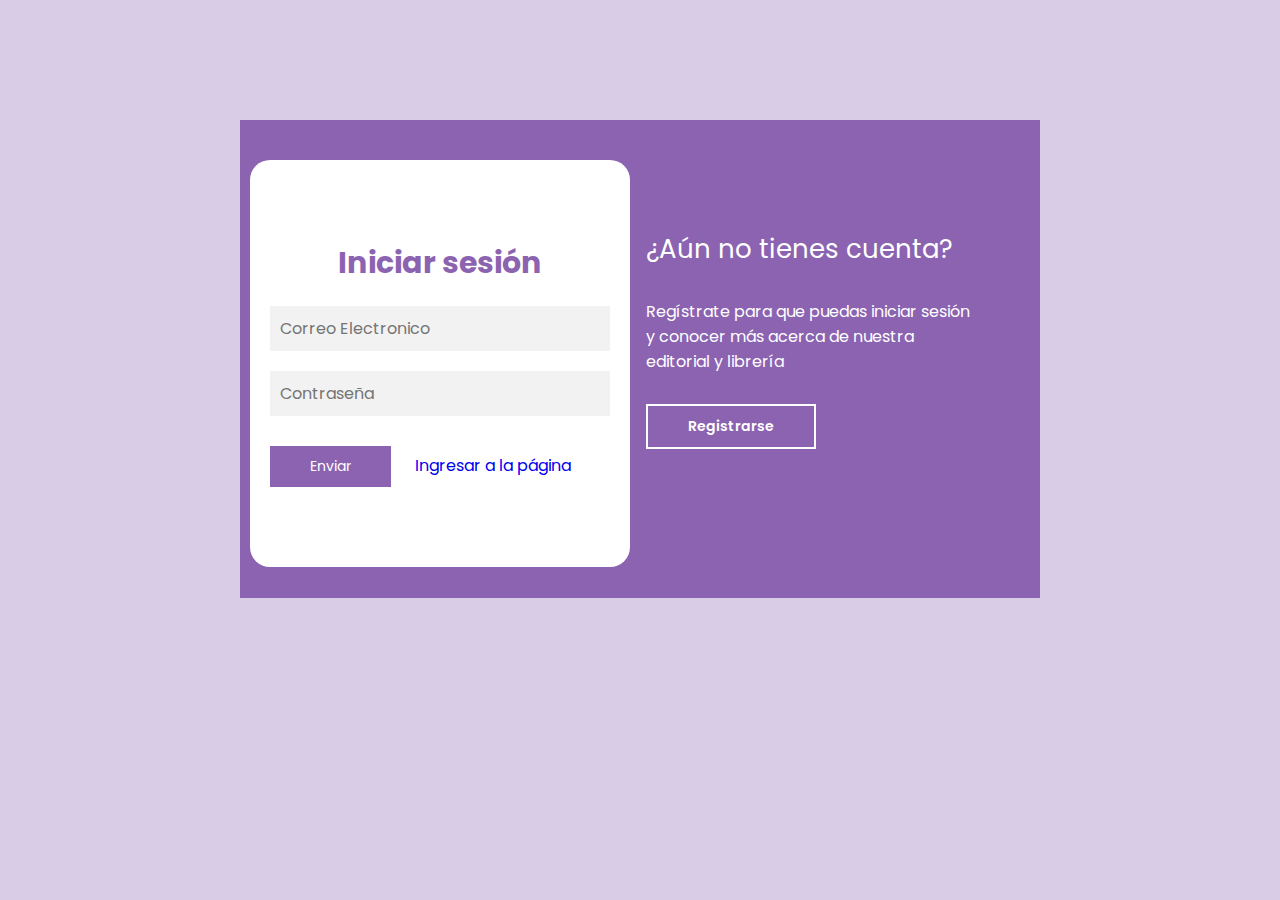
<file: registro_login.html>
<!DOCTYPE html>
<html lang="en">
<head>
    <meta charset="UTF-8">
    <meta name="viewport" content="width=device-width, initial-scale=1.0">
    <link href="https://fonts.googleapis.com/css2?family=Poppins:ital,wght@0,100;0,200;0,300;0,400;0,500;0,600;0,700;0,800;0,900;1,100;1,200;1,300;1,400;1,500;1,600;1,700;1,800;1,900&display=swap" rel="stylesheet">
    <link href="link rel="preconnect href="https://fonts.googleapis.com">
    <link rel="preconnect" href="https://fonts.gstatic.com" crossorigin>
    <link rel="shortcut icon" href="Imagenes_generales/Cercis Editorial.png">
    <link rel="stylesheet" href="css/registro_login.css">
    <title>Registro e Ingreso</title>
</head>
<body>
    <main>
        <div class="contenedor">
            <div class="caja_principal">
                <div class="caja_principal_login">
                    <h3>¿Ya tienes una cuenta?</h3>
                    <p> Inicia sesión para ingresar en la página y enterarte 
                        de todas las novedades</p>
                    <button id="btn_iniciar-sesión">Inicar Sesión</button>
                </div>
                <div class="caja_principal_register">
                    <h3>¿Aún no tienes cuenta?</h3>
                    <p>Regístrate para que puedas iniciar sesión y conocer más acerca 
                        de nuestra editorial y librería
                    </p>
                    <button id="btn_registrarse">Registrarse</button>
                </div>
            </div>
            <div class="contenedor_login-register">
                <form id="formulario_login" class="formulario_login"> 
                    <h2>Iniciar sesión</h2>
                    <input type="email" id="correoLogin" placeholder="Correo Electronico" required>
                    <input type="password" id="contraseñaLogin" placeholder="Contraseña" required>
                    <button type="submit"> Enviar </button>
                    <span> <a href="saludo_index.html"> Ingresar a la página </a></span>
                </form>
                <form id="formulario_register" class="formulario_register">
                    <h2>Registrarse</h2>
                    <input type="text" id="nombre" placeholder="Nombres" required>
                    <input type="text" id="apellidos" placeholder="Apellidos" required>
                    <input type="email" id="correo" placeholder="Correo Electronico" required>
                    <input type="password" id="contraseña" placeholder="Contraseña" required>
                    <select class="Género" id="género" required>
                        <option value="" selected disabled>Seleccione su género</option>
                        <option value="Hombre"> Hombre </option>
                        <option value="Mujer"> Mujer </option>
                        <option value="Otro"> Otro </option>
                    </select>
                    <button type="submit">Registrarse</button>
                </form>
            </div>
        </div>
    </main>
    <script src="js/script_registro_login.js"></script>
    <script src="js/script_registro.js"></script>
    <script src="js/script_login.js"></script>
</body>
</html>
</file>
<file: css/registro_login.css>
* {
    box-sizing: border-box;
    margin: 0;
    padding: 0;
    text-decoration: none;
    font-family: poppins;
 }
 html {
    scroll-behavior: smooth;
    background-color: #d8cce7;
 }
 main {
   width: 100%;
   padding: 20px;
   margin: auto;
   margin-top: 100px;
 }
 .contenedor {
   width: 100%;
   max-width: 800px;
   margin: auto;
   position: relative;
 }
 .caja_principal {
   width: 100%;
   height: auto;
   padding: 10px 20px;
   display: flex;
   justify-content: center;
   backdrop-filter: blur(10px);
   background-color: rgb(139, 99, 177);
 }
 .caja_principal div {
   margin: 100px 40px;
   color: #fff;
   transition: all 500ms;
 }

.caja_principal div p,
.caja_principal div button {
   margin-top: 30px;
}
.caja_principal div h3 {
   font-weight: 400;
   font-size: 26px;
}
.caja_principal button {
   padding: 10px 40px;
   border: 2px solid #fff;
   background: transparent;
   font-size: 14px;
   font-weight: 600;
   cursor: pointer;
   color: #fff;
   outline: none;
   transition: all 300ms;
}
.caja_principal button:hover {
   background-color: #fff;
   color: rgb(139, 99, 177);
}
.contenedor_login-register {
   display: flex;
   align-items: center;
   width: 100%;
   max-width: 380px;
   position: relative;
   top: -230px;
   left: 10px;
   transition: left 500ms cubic-bezier(0.175, 0.885, 0.320, 1.275);
}
.contenedor_login-register form {
   width: 100%;
   padding: 80px 20px;
   background: #fff;
   position: absolute;
   border-radius: 20px;
   margin-bottom: 10px;
}
.contenedor_login-register form h2 {
   font-size: 30px;
   text-align: center;
   margin-bottom: 20px;
   color: rgb(139, 99, 177);
}
.contenedor_login-register form input {
   width: 100%;
   margin-top: 20px;
   padding: 10px;
   border: none;
   background: #f2f2f2;
   font-size: 16px;
   outline: none; /*sirve para quitar el borde 
   predefinido que pone Google en los formularios*/
   display: flex;
}
.contenedor_login-register form button {
   padding: 10px 40px;
   margin-top: 30px;
   border: none;
   font-size: 14px;
   background: rgb(139, 99, 177);
   color: #fff;
   cursor: pointer;
   outline: none;
}

.formulario_register #género {
   padding: 10px;
   margin-top: 30px;
   font-family: poppins;
   font-size: 16px;
   display: flex;
   outline: none;
   color: rgb(85, 60, 107);
   background-color: #fff;
   border-style: none;
}
.formulario_register #género option {
   color: rgb(54, 25, 68);
}
.formulario_login {
   opacity: 1;
   display: block;
}
.formulario_register {
   display: none;
}
.formulario_login span a {
   padding: 20px;
}

@media screen and (max-width: 850px) {
   main {
      margin-top: 50px;
   }
   .caja_principal {
      max-width: 350px;
      height: 300px;
      flex-direction: column;
      margin: auto;
   }
   .caja_principal div {
      margin: 0px;
      position: absolute;
   }

   .contenedor_login-register {
      top: -10px;
      left: -5px;
      margin: auto;
   }
   .contenedor_login-register form {
      position: relative;
   }
}
</file>
